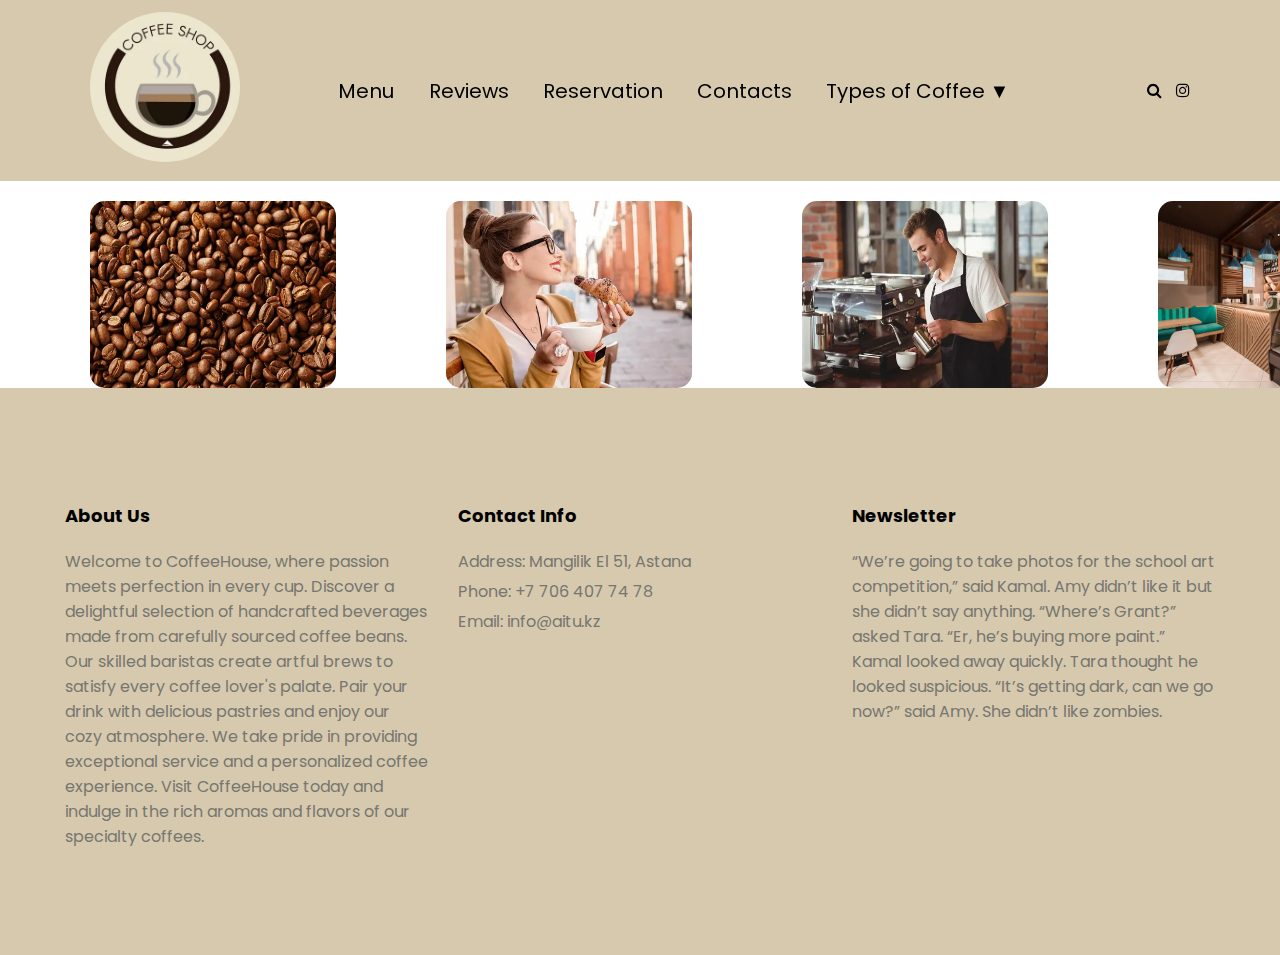
<file: assignment1WE/index.html>
<!DOCTYPE html>
<html>

<head>
	<title>Coffee</title>
	<link rel="icon" href="assets/i.webp">
	<link rel="stylesheet" type="text/css" href="css/style.css">
	<link rel="stylesheet" href="css/fontAwesome.css">
</head>

<body>


	<header>
		<div class="logo-container">
			<img src="assets/i.webp" class="logo" alt="CoffeHouse">
		</div>
		<nav>
			<ul class="navigation">
				<li><a href="Menu.html">Menu</li>
				<li><a href="reviews.html">Reviews</a></li>
				<li><a href="reservation.html">Reservation</a></li>
				<li><a href="contact.html">Contacts</a></li>
				<li class="dropdown"><a href="javascript:void(0)" class="dropbtn">Types of Coffee ▼</a>
					<div class="dropdown-content">
						<a href="pages/1.html">Espresso</a>
						<a href="pages/2.html">Latte</a>
						<a href="pages/3.html">Cappuccino</a>
						<a href="pages/4.html">Americano</a>
						<a href="pages/5.html">Mocha</a>
					</div>
				</li>
			</ul>
		</nav>
		<ul class="socnet">
			<li><a href="#"><i class="fa fa-search"></i></a></li>
			<li><a href="#"><i class="fa fa-instagram"></i></a></li>
		</ul>
	</header>


	<main class="mainContent">
		<div class="class">
			<div class="mainImages">
				<img src="assets/1.webp" alt="IMG1">
				<img src="assets/2.webp" alt="IMG2">
				<img src="assets/3.webp" alt="IMG3">
				<img src="assets/4.jpg" alt="IMG4">
			</div>
		</div>
	</main>


	<footer class="footer">
		<div class="footer-column">
			<h4>About Us</h4>
			<p>Welcome to CoffeeHouse, where passion meets perfection in every cup. Discover a delightful selection of
				handcrafted beverages made from carefully sourced coffee beans. Our skilled baristas create artful brews
				to satisfy every coffee lover's palate. Pair your drink with delicious pastries and enjoy our cozy
				atmosphere. We take pride in providing exceptional service and a personalized coffee experience. Visit
				CoffeeHouse today and indulge in the rich aromas and flavors of our specialty coffees.</p>
		</div>
		<div class="footer-column">
			<h4>Contact Info</h4>
			<ul>
				<li>Address: Mangilik El 51, Astana</li>
				<li>Phone: +7 706 407 74 78</li>
				<li>Email: info@aitu.kz</li>
			</ul>
		</div>
		
		<div class="footer-column">
			<h4>Newsletter</h4>
			<p>“We’re going to take photos for the school art competition,” said Kamal. Amy didn’t like it but she
				didn’t say anything. “Where’s Grant?” asked Tara. “Er, he’s buying more paint.” Kamal looked away
				quickly. Tara thought he looked suspicious. “It’s getting dark, can we go now?” said Amy. She didn’t
				like zombies.</p>
		</div>
	</footer>

</body>

</html>
</file>
<file: assignment1WE/css/style.css>
@import url("https://fonts.googleapis.com/css?family=Poppins:300,400,600,700,800");

* {
	top: 0;
	left: 0;
	font-family: 'Poppins';
}

body {
	margin: 0;
	padding: 0;
}

header {
	position: sticky;
	background-color: #7e560052;
	color: #000;
	display: flex;
	justify-content: space-between;
	align-items: center;
	padding: 12px 90px;
}

.logo {
	width: 150px;
	height: auto;
	border-radius: 100px;
}

.navigation {
	list-style-type: none;
}

.navigation li {
	display: inline;
	margin-right: 30px;
	cursor: pointer;
}

.navigation a {
	font-size: 20px;
	text-decoration: none;
	color: #000;
	font-weight: normal;
}

.socnet li {
	display: inline;
	margin-left: 10px;
}

.socnet a {
	text-decoration: none;
	color: #000;
}

.socnet li:nth-child(2) {
	color: #ddd;
}

.dropdown {
	position: relative;
	display: inline-block;
}

.dropbtn {
	text-decoration: none;
	color: #8a5c00;
	cursor: pointer;
}

.dropdown-content {
	display: none;
	position: absolute;
	min-width: 155px;
	background-color: #8a5c005e;
	z-index: 1;
	padding-top: 30px;
	border-radius: 4px;
}

.dropdown-content a {
	text-decoration: none;
	color: #000;
	display: block;
	padding: 8px 5px;
	text-align: center;
}

.dropdown-content a:hover {
	background-color: rgba(115, 71, 0, 0.825);
}

.dropdown:hover .dropdown-content {
	display: block;
}

.mainImages {
	display: flex;
	flex-wrap: nowrap;
	overflow-x: auto;
}

.mainImages img {
	width: 246px;
	flex: 0 0 auto;
	margin-top: 20px;
	margin-inline: 20px;
	margin-inline-start: 90px;
	border-radius: 15px;
}

.footer {
	background-color: #7e560052;
	color: #000;
	padding: 90px 50px;
	display: flex;
	justify-content: space-between;
	flex-wrap: wrap;
}

.footer-column {
	flex: 1;
	margin: 0 15px;
}

.footer-column h4 {
	font-size: 18px;
	margin-bottom: 20px;
}

.footer-column ul {
	list-style-type: none;
	padding: 0;
}

.footer-column ul li {
	margin-bottom: 5px;
	color: #777670;
}

.footer-column a {
	text-decoration: none;
	color: #777670;
}

.footer-column p {
	color: #777670;
}
</file>
